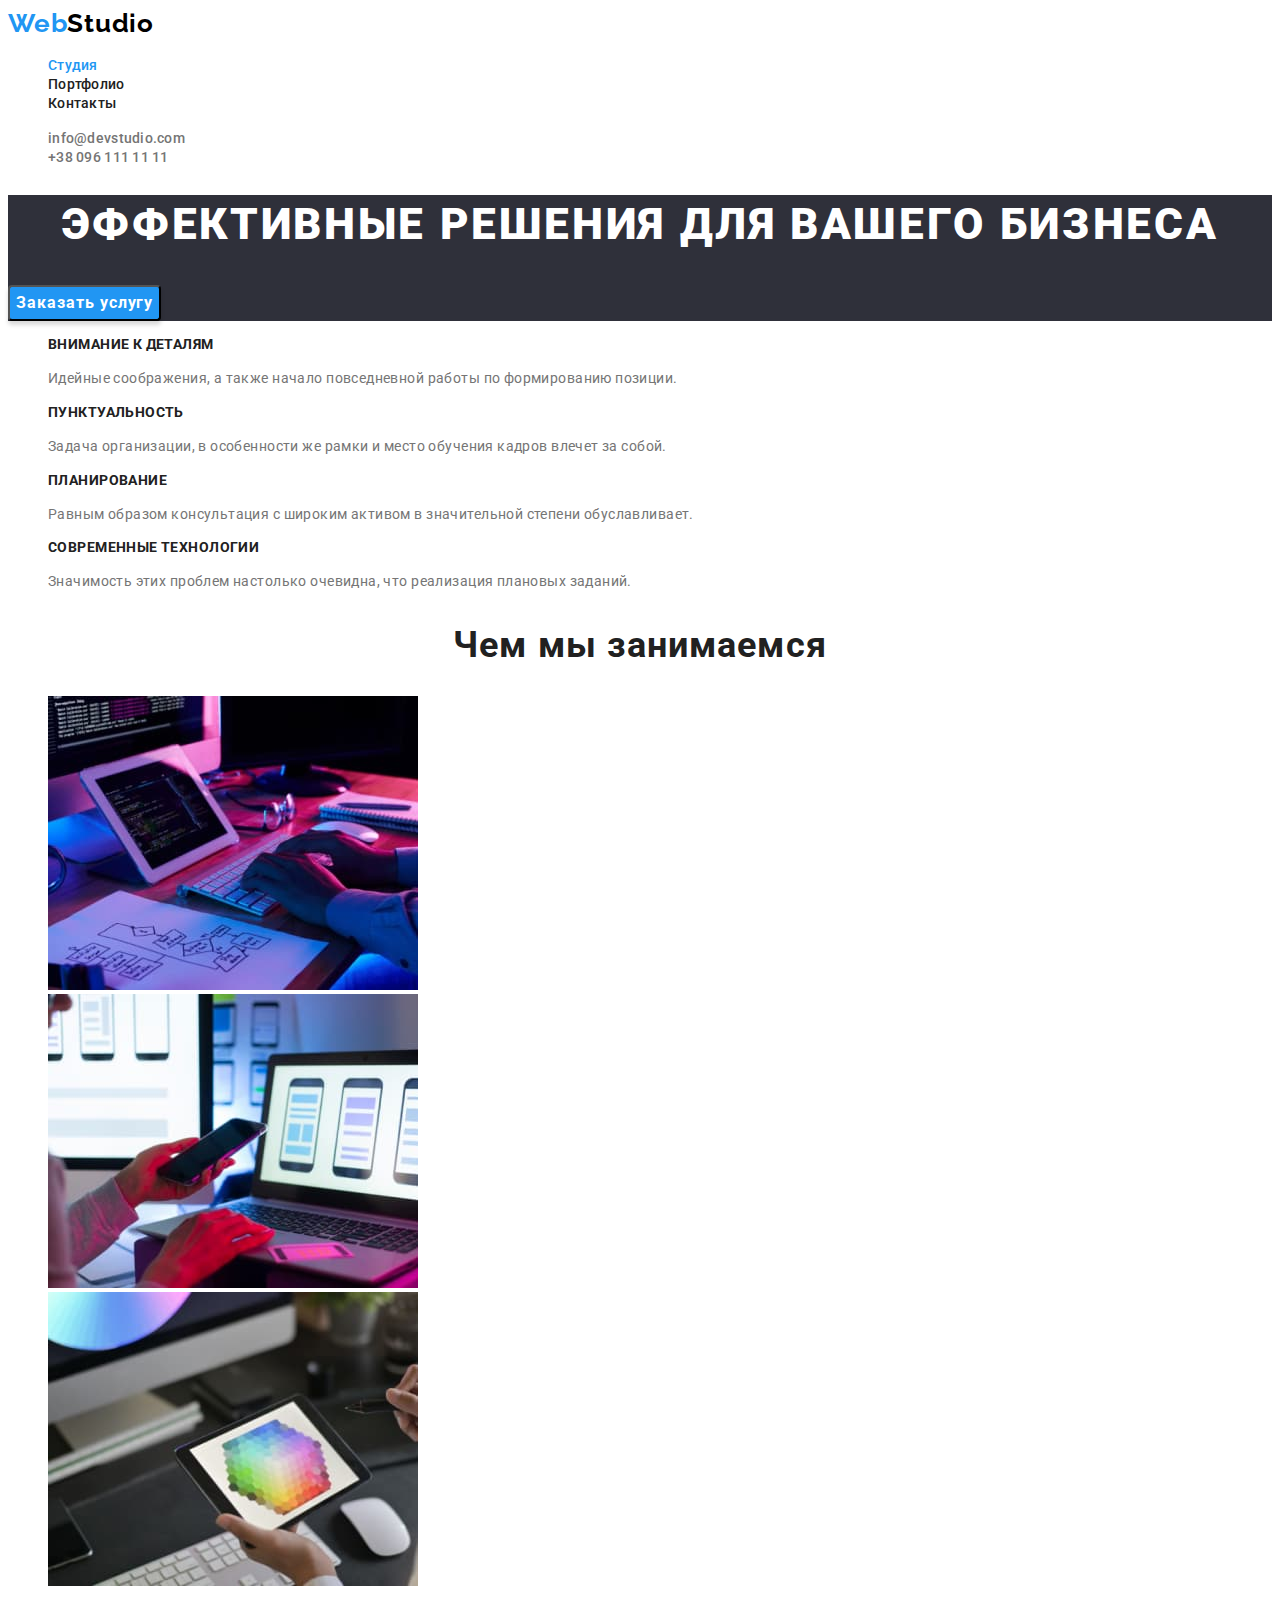
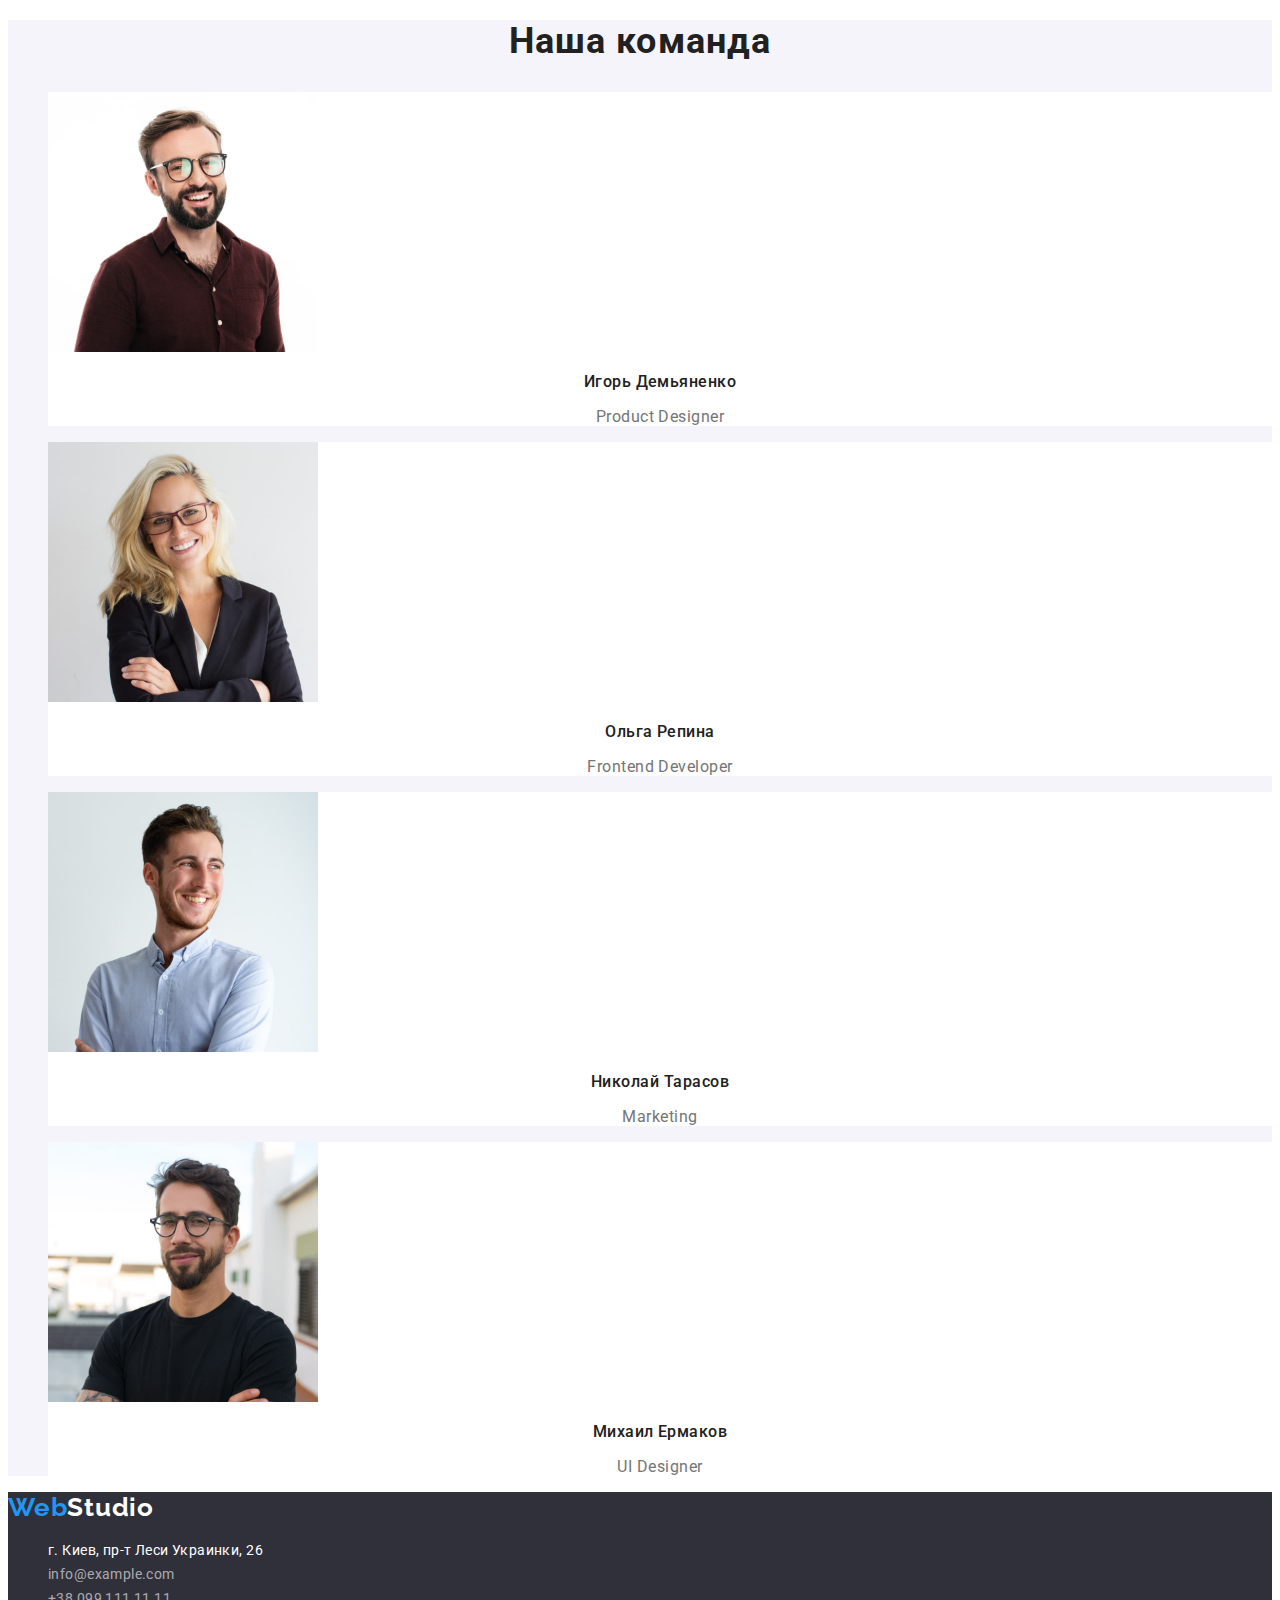
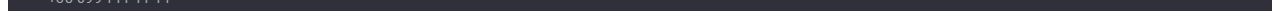
<file: index.html>
<!DOCTYPE html>
<html lang="ru">
    <head>
        <meta charset="UTF-8" />
        <meta http-equiv="X-UA-Compatible" content="IE=edge" />
        <meta name="viewport" content="width=device-width, initial-scale=1.0" />
        <title>Web Studio</title>
        <link rel="preconnect" href="https://fonts.googleapis.com" />
        <link rel="preconnect" href="https://fonts.gstatic.com" crossorigin />
        <link
            href="https://fonts.googleapis.com/css2?family=Raleway:wght@700&family=Roboto:wght@400;500;700;900&display=swap"
            rel="stylesheet"
        />
        <link rel="stylesheet" href="./css/styles.css" />
    </head>
    <body>
        <header class="header-page">
            <a class="logo logo-header link" href="" lang="en"
                ><span class="logo logo-accent">Web</span>Studio</a
            >
            <nav class="navigation">
                <ul class="nav-list list">
                    <li class="nav-item"><a class="nav-link current link" href="">Студия</a></li>
                    <li class="nav-item">
                        <a class="nav-link link" href="./portfolio.html">Портфолио</a>
                    </li>
                    <li class="nav-item"><a class="nav-link link" href="">Контакты</a></li>
                </ul>
            </nav>
            <ul class="tel-mail list">
                <li class="tel-mail-item">
                    <a class="tel-mail-link link" href="mailto:info@devstudio.com"
                        >info@devstudio.com</a
                    >
                </li>
                <li class="tel-mail-item">
                    <a class="tel-mail-link link" href="tel:+380961111111">+38 096 111 11 11</a>
                </li>
            </ul>
        </header>
        <main>
            <section class="hero">
                <h1 class="hero-title">Эффективные решения для вашего бизнеса</h1>
                <button class="hero-btn" type="button">Заказать услугу</button>
            </section>
            <section class="benefits">
                <!--потом скрыть этот заголовок с помощью css-->
                <h2 hidden class="benefits-title">Наши преимущества</h2>
                <ul class="benefits-list list">
                    <li class="benefits-item">
                        <h3 class="benefits-subtitle">Внимание к деталям</h3>
                        <p class="benefits-text">
                            Идейные соображения, а также начало повседневной работы по формированию
                            позиции.
                        </p>
                    </li>
                    <li class="benefits-item">
                        <h3 class="benefits-subtitle">Пунктуальность</h3>
                        <p class="benefits-text">
                            Задача организации, в особенности же рамки и место обучения кадров
                            влечет за собой.
                        </p>
                    </li>
                    <li class="benefits-item">
                        <h3 class="benefits-subtitle">Планирование</h3>
                        <p class="benefits-text">
                            Равным образом консультация с широким активом в значительной степени
                            обуславливает.
                        </p>
                    </li>
                    <li class="benefits-item">
                        <h3 class="benefits-subtitle">Современные технологии</h3>
                        <p class="benefits-text">
                            Значимость этих проблем настолько очевидна, что реализация плановых
                            заданий.
                        </p>
                    </li>
                </ul>
            </section>
            <section class="services">
                <h2 class="title">Чем мы занимаемся</h2>
                <ul class="services-list list">
                    <li class="services-item">
                        <img
                            class="services-img"
                            src="./images/main-page/what-we-do-1.jpg"
                            alt="ввод текста на клавиатуре"
                            width="370"
                            height="294"
                        />
                    </li>
                    <li class="services-item">
                        <img
                            class="services-img"
                            src="./images/main-page/what-we-do-2.jpg"
                            alt="ноутбук и мобильный телефон"
                            width="370"
                            height="294"
                        />
                    </li>
                    <li class="services-item">
                        <img
                            class="services-img"
                            src="./images/main-page/what-we-do-3.jpg"
                            alt="цветовая палитра на планшете"
                            width="370"
                            height="294"
                        />
                    </li>
                </ul>
            </section>
            <section class="team">
                <h2 class="title">Наша команда</h2>
                <ul class="team-list list">
                    <li class="team-item">
                        <img
                            class="team-img"
                            src="./images/main-page/team-i-demjanenko.jpg"
                            alt="Игорь Демьяненко"
                            width="270"
                            height="260"
                        />
                        <h3 class="team-title">Игорь Демьяненко</h3>
                        <p class="team-text" lang="en">Product Designer</p>
                    </li>
                    <li class="team-item">
                        <img
                            class="team-img"
                            src="./images/main-page/team-o-repina.jpg"
                            alt="Ольга Репина"
                            width="270"
                            height="260"
                        />
                        <h3 class="team-title">Ольга Репина</h3>
                        <p class="team-text" lang="en">Frontend Developer</p>
                    </li>
                    <li class="team-item">
                        <img
                            class="team-img"
                            src="./images/main-page/team-n-tarasov.jpg"
                            alt="Николай Тарасов"
                            width="270"
                            height="260"
                        />
                        <h3 class="team-title">Николай Тарасов</h3>
                        <p class="team-text" lang="en">Marketing</p>
                    </li>
                    <li class="team-item">
                        <img
                            class="team-img"
                            src="./images/main-page/team-m-ermakov.jpg"
                            alt="Михаил Ермаков"
                            width="270"
                            height="260"
                        />
                        <h3 class="team-title">Михаил Ермаков</h3>
                        <p class="team-text" lang="en">UI Designer</p>
                    </li>
                </ul>
            </section>
        </main>
        <footer class="footer-page">
            <a class="logo logo-footer link" href="" lang="en"
                ><span class="logo logo-accent">Web</span>Studio</a
            >
            <address>
                <ul class="contacts list">
                    <li class="contacts-list">
                        <a
                            class="address-link link"
                            href="https://goo.gl/maps/MPuqqHir5dcLgvQc8"
                            target="_blank"
                            rel="noopener noreferrer"
                            >г. Киев, пр-т Леси Украинки, 26</a
                        >
                    </li>
                    <li class="contacts-list">
                        <a class="contacts-link link" href="mailto:info@example.com"
                            >info@example.com</a
                        >
                    </li>
                    <li class="contacts-list">
                        <a class="contacts-link link" href="tel:+380991111111">+38 099 111 11 11</a>
                    </li>
                </ul>
            </address>
        </footer>
    </body>
</html>
</file>
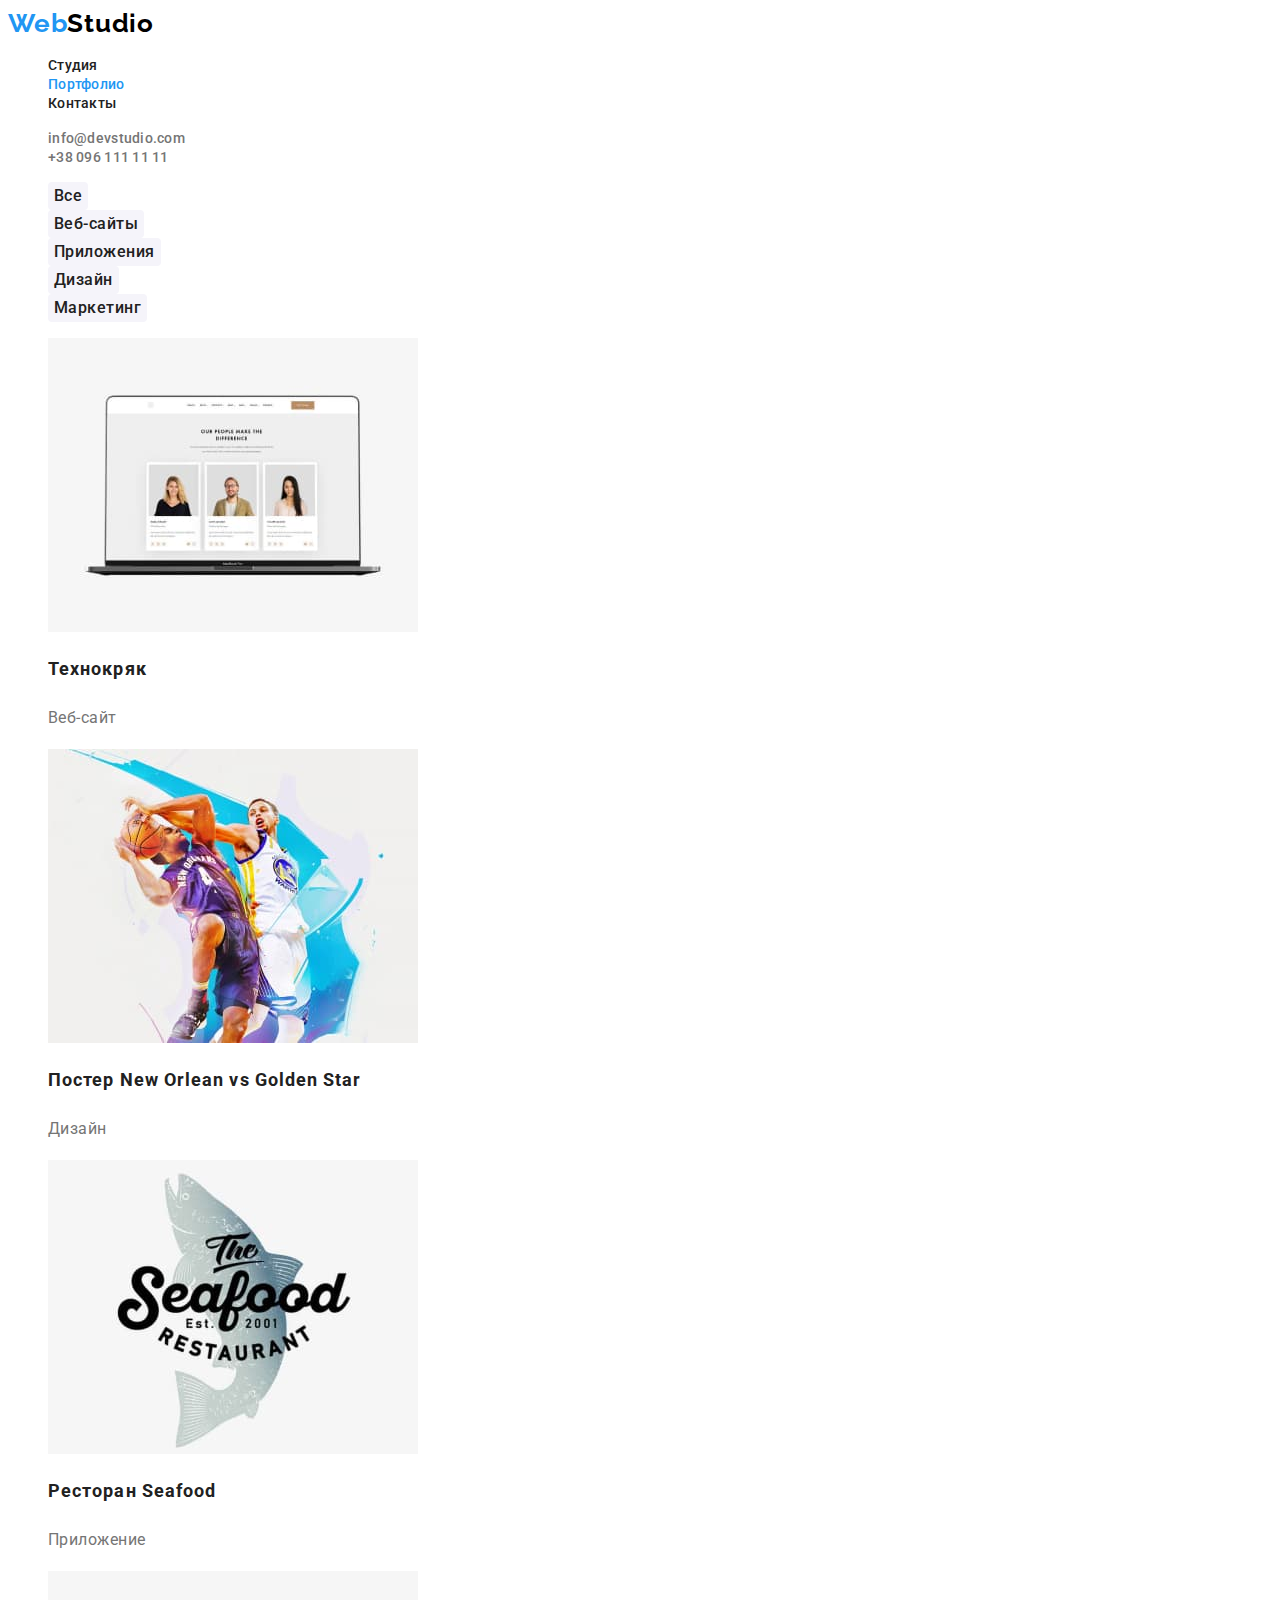
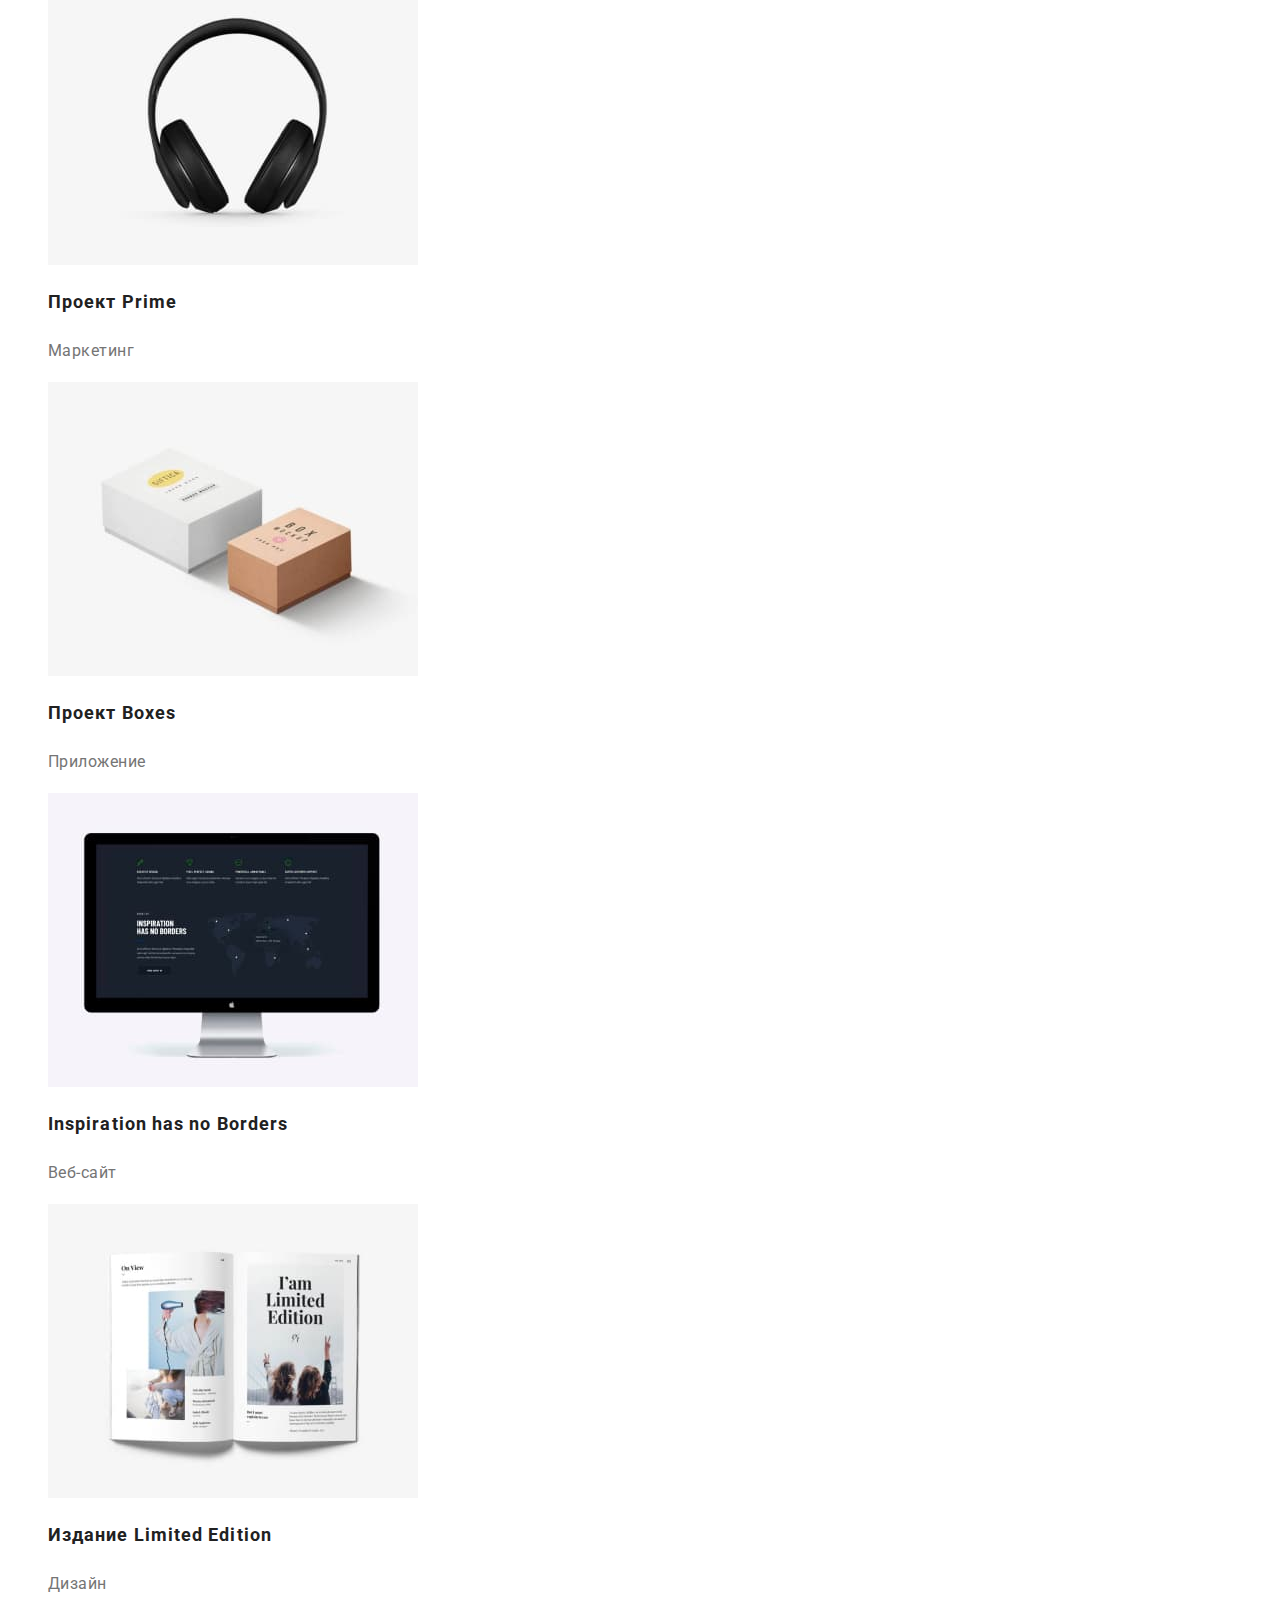
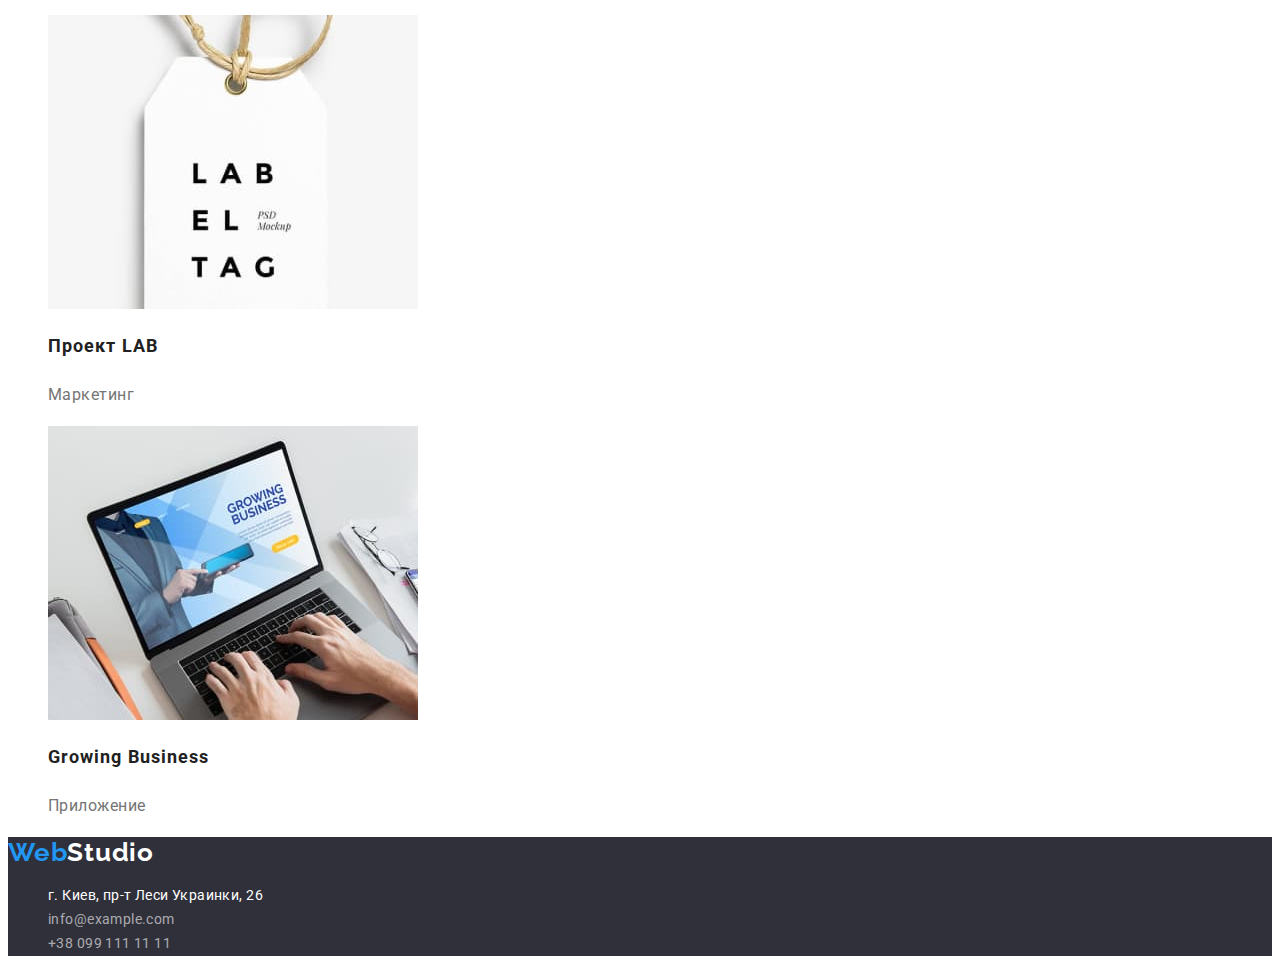
<file: portfolio.html>
<!DOCTYPE html>
<html lang="en">
    <head>
        <meta charset="UTF-8" />
        <meta http-equiv="X-UA-Compatible" content="IE=edge" />
        <meta name="viewport" content="width=device-width, initial-scale=1.0" />
        <title>Portfolio</title>
        <link rel="preconnect" href="https://fonts.googleapis.com" />
        <link rel="preconnect" href="https://fonts.gstatic.com" crossorigin />
        <link
            href="https://fonts.googleapis.com/css2?family=Raleway:wght@700&family=Roboto:wght@400;500;700;900&display=swap"
            rel="stylesheet"
        />
        <link rel="stylesheet" href="./css/styles.css" />
    </head>
    <body>
        <header class="header-page">
            <a class="logo logo-header link" href="" lang="en"
                ><span class="logo logo-accent">Web</span>Studio</a
            >
            <nav class="navigation">
                <ul class="nav-list list">
                    <li class="nav-item">
                        <a class="nav-link link" href="./index.html">Студия</a>
                    </li>
                    <li class="nav-item">
                        <a class="nav-link current link" href="">Портфолио</a>
                    </li>
                    <li class="nav-item"><a href="" class="nav-link link">Контакты</a></li>
                </ul>
            </nav>
            <ul class="tel-mail list">
                <li class="tel-mail-item">
                    <a class="tel-mail-link link" href="mailto:info@devstudio.com"
                        >info@devstudio.com</a
                    >
                </li>
                <li class="tel-mail-item">
                    <a class="tel-mail-link link" href="tel:+380961111111">+38 096 111 11 11</a>
                </li>
            </ul>
        </header>
        <main>
            <section class="projects">
                <h1 hidden>Наши проекты</h1>
                <!-- потом скрыть этот заголовок с помощью css -->
                <ul class="filter-projects list">
                    <li class="filter-projects-item">
                        <button class="filter-projects-btn" type="button">Все</button>
                    </li>
                    <li class="filter-projects-item">
                        <button class="filter-projects-btn" type="button">Веб-сайты</button>
                    </li>
                    <li class="filter-projects-item">
                        <button class="filter-projects-btn" type="button">Приложения</button>
                    </li>
                    <li class="filter-projects-item">
                        <button class="filter-projects-btn" type="button">Дизайн</button>
                    </li>
                    <li class="filter-projects-item">
                        <button class="filter-projects-btn" type="button">Маркетинг</button>
                    </li>
                </ul>
                <ul class="projects-list list">
                    <li class="projects-item">
                        <a class="projects-link link" href=""
                            ><img
                                class="projects-img"
                                src="./images/portfolio-page/project-techno.jpg"
                                alt="проект Технокряк"
                                width="370"
                                height="294"
                            />
                            <h2 class="title-projects">Технокряк</h2>
                            <p class="projects-text">Веб-сайт</p></a
                        >
                    </li>
                    <li class="projects-item">
                        <a class="projects-link link" href="">
                            <img
                                class="projects-img"
                                src="./images/portfolio-page/project-poster.jpg"
                                alt="проект Постер"
                                width="370"
                                height="294"
                            />
                            <h2 class="title-projects">
                                Постер <span lang="en">New Orlean vs Golden Star</span>
                            </h2>
                            <p class="projects-text">Дизайн</p></a
                        >
                    </li>
                    <li class="projects-item">
                        <a class="projects-link link" href=""
                            ><img
                                class="projects-img"
                                src="./images/portfolio-page/project-seafood.jpg"
                                alt="проект ресторан Seafood"
                                width="370"
                                height="294"
                            />
                            <h2 class="title-projects">Ресторан <span lang="en">Seafood</span></h2>
                            <p class="projects-text">Приложение</p></a
                        >
                    </li>
                    <li class="projects-item">
                        <a class="projects-link link" href="">
                            <img
                                class="projects-img"
                                src="./images/portfolio-page/project-prime.jpg"
                                alt="проект Prime"
                                width="370"
                                height="294"
                            />
                            <h2 class="title-projects">Проект <span lang="en">Prime</span></h2>
                            <p class="projects-text">Маркетинг</p></a
                        >
                    </li>
                    <li class="projects-item">
                        <a class="projects-link link" href=""
                            ><img
                                class="projects-img"
                                src="./images/portfolio-page/project-boxes.jpg"
                                alt="проект Boxes"
                                width="370"
                                height="294"
                            />
                            <h2 class="title-projects">Проект <span lang="en">Boxes</span></h2>
                            <p class="projects-text">Приложение</p></a
                        >
                    </li>
                    <li class="projects-item">
                        <a class="projects-link link" href=""
                            ><img
                                class="projects-img"
                                src="./images/portfolio-page/project-inspiration.jpg"
                                alt="проект Inspiration"
                                width="370"
                                height="294"
                            />
                            <h2 class="title-projects" lang="en">Inspiration has no Borders</h2>
                            <p class="projects-text">Веб-сайт</p></a
                        >
                    </li>
                    <li class="projects-item">
                        <a class="projects-link link" href=""
                            ><img
                                class="projects-img"
                                src="./images/portfolio-page/project-edition.jpg"
                                alt="проект Edition"
                                width="370"
                                height="294"
                            />
                            <h2 class="title-projects">
                                Издание <span lang="en">Limited Edition</span>
                            </h2>
                            <p class="projects-text">Дизайн</p></a
                        >
                    </li>
                    <li class="projects-item">
                        <a class="projects-link link" href=""
                            ><img
                                class="projects-img"
                                src="./images/portfolio-page/project-lab.jpg"
                                alt="проект LAB"
                                width="370"
                                height="294"
                            />
                            <h2 class="title-projects">Проект <span lang="en">LAB</span></h2>
                            <p class="projects-text">Маркетинг</p></a
                        >
                    </li>
                    <li class="projects-item">
                        <a class="projects-link link" href=""
                            ><img
                                class="projects-img"
                                src="./images/portfolio-page/project-business.jpg"
                                alt="проект Business"
                                width="370"
                                height="294"
                            />
                            <h2 class="title-projects" lang="en">Growing Business</h2>
                            <p class="projects-text">Приложение</p></a
                        >
                    </li>
                </ul>
            </section>
        </main>
        <footer class="footer-page">
            <a class="logo logo-footer link" href="" lang="en"
                ><span class="logo logo-accent">Web</span>Studio</a
            >
            <address>
                <ul class="contacts list">
                    <li class="contacts-list">
                        <a
                            class="address-link link"
                            href="https://goo.gl/maps/MPuqqHir5dcLgvQc8"
                            target="_blank"
                            rel="noopener noreferrer"
                            >г. Киев, пр-т Леси Украинки, 26</a
                        >
                    </li>
                    <li class="contacts-list">
                        <a class="contacts-link link" href="mailto:info@example.com"
                            >info@example.com</a
                        >
                    </li>
                    <li class="contacts-list">
                        <a class="contacts-link link" href="tel:+380991111111">+38 099 111 11 11</a>
                    </li>
                </ul>
            </address>
        </footer>
    </body>
</html>
</file>
<file: css/styles.css>
/* second font-family: Raleway 700*/
/* main font-family: Roboto 400 500 700 900*/

/* main color black: #212121; */
/* color white: #FFFFFF; */
/* second color grey: #757575; */
/* accent color blue: #2196F3; */
/* accent color dark blue: #188ce8; */

/* first bg-color white: #FFFFFF; */
/* second bg-color grey: #F5F4FA; */
/* third bg-color dark: #2F303A; */

:root {
    --primary-font-family: 'Roboto', sans-serif;
    --secondary-font-family: 'Raleway', sans-serif;
    --primary-text-color-theme-light: #212121;
    --secondary-text-color-theme-light: #757575;
    --primary-text-color-theme-dark: #ffffff;
    --primary-accent-color: #2196f3;
    --secondary-accent-color: #188ce8;
    --primary-background-color: #ffffff;
    --secondary-background-color-dark: #2f303a;
    --secondary-background-color-light: #f5f4fa;
}

body {
    font-family: var(--primary-font-family);
    color: var(--primary-text-color-theme-light);
    background-color: var(--primary-background-color);
}

.list {
    list-style: none;
}

.link {
    text-decoration: none;
}

/* ========= START COMPONENTS ========= */
.title {
    font-weight: 700;
    font-size: 36px;
    line-height: 1.17;
    text-align: center;
    letter-spacing: 0.03em;
}

.logo {
    font-family: var(--secondary-font-family);
    font-weight: 700;
    font-size: 26px;
    line-height: 1.19;
    letter-spacing: 0.03em;
}

.nav-link:hover,
.nav-link:focus,
.tel-mail-link:hover,
.tel-mail-link:focus,
.address-link:hover,
.address-link:focus,
.contacts-link:hover,
.contacts-link:focus {
    color: var(--primary-accent-color);
}

.filter-projects-btn:hover,
.filter-projects-btn:focus {
    background-color: var(--primary-accent-color);
    color: var(--primary-text-color-theme-dark);
}

.hero-btn:hover,
.hero-btn:focus {
    background-color: var(--secondary-accent-color);
}
/* ========= END COMPONENTS ========= */

/* ========= START LOGO ========= */
.logo-accent {
    color: var(--primary-accent-color);
}

.logo-header {
    color: #000000;
}

.logo-footer {
    color: var(--primary-text-color-theme-dark);
}
/* ========= END LOGO ========= */

/* ========= START HEADER ========= */
.nav-list .nav-link.current {
    color: var(--primary-accent-color);
}

.nav-link {
    font-weight: 500;
    font-size: 14px;
    line-height: 1.14;
    letter-spacing: 0.02em;
    color: var(--primary-text-color-theme-light);
}

.tel-mail-link {
    font-weight: 500;
    font-size: 14px;
    line-height: 1.14;
    letter-spacing: 0.02em;
    color: var(--secondary-text-color-theme-light);
}
/* ========= END HEADER ========= */

/* ========= START HERO ========= */
.hero {
    background-color: var(--secondary-background-color-dark);
}

.hero-title {
    font-weight: 900;
    font-size: 44px;
    line-height: 1.36;
    text-align: center;
    letter-spacing: 0.06em;
    text-transform: uppercase;
    color: var(--primary-text-color-theme-dark);
}

.hero-btn {
    background: var(--primary-accent-color);
    box-shadow: 0px 4px 4px rgba(0, 0, 0, 0.15);
    border-radius: 4px;
    font-family: inherit;
    font-weight: 700;
    font-size: 16px;
    line-height: 1.88;
    text-align: center;
    letter-spacing: 0.06em;
    color: var(--primary-text-color-theme-dark);
    cursor: pointer;
}
/* ========= END HERO ========= */

/* ========= START BENEFITS ========= */
.benefits-subtitle {
    font-weight: 700;
    font-size: 14px;
    line-height: 1.14;
    letter-spacing: 0.03em;
    text-transform: uppercase;
}

.benefits-text {
    font-weight: 400;
    font-size: 14px;
    line-height: 1.71;
    letter-spacing: 0.03em;
    color: var(--secondary-text-color-theme-light);
}
/* ========= END BENEFITS ========= */

/* ========= START TEAM ========= */
.team {
    background-color: var(--secondary-background-color-light);
}

.team-item {
    background-color: var(--primary-background-color);
}

.team-title {
    font-weight: 500;
    font-size: 16px;
    line-height: 1.19;
    text-align: center;
    letter-spacing: 0.03em;
}

.team-text {
    font-weight: 400;
    font-size: 16px;
    line-height: 1.19;
    text-align: center;
    letter-spacing: 0.03em;
    color: var(--secondary-text-color-theme-light);
}
/* ========= END TEAM ========= */

/* ========= START PROJECTS ========= */
.filter-projects-btn {
    font-family: inherit;
    font-weight: 500;
    font-size: 16px;
    line-height: 1.63;
    text-align: center;
    letter-spacing: 0.03em;
    color: var(--primary-text-color-theme-light);
    background: var(--secondary-background-color-light);
    border-radius: 4px;
    border-style: none;
    cursor: pointer;
}

.title-projects {
    font-weight: 700;
    font-size: 18px;
    line-height: 2;
    letter-spacing: 0.06em;
    color: var(--primary-text-color-theme-light);
}

.projects-text {
    font-weight: 400;
    font-size: 16px;
    line-height: 1.88;
    letter-spacing: 0.03em;
    color: var(--secondary-text-color-theme-light);
}
/* ========= END PROJECTS ========= */

/* ========= START FOOTER ========= */
.footer-page {
    background-color: var(--secondary-background-color-dark);
}

.address-link {
    font-style: normal;
    font-weight: 400;
    font-size: 14px;
    line-height: 1.71;
    letter-spacing: 0.03em;
    color: var(--primary-text-color-theme-dark);
}

.contacts-link {
    font-style: normal;
    font-weight: 400;
    font-size: 14px;
    line-height: 1.71;
    letter-spacing: 0.03em;
    color: rgba(255, 255, 255, 0.6);
}
/* ========= END FOOTER ========= */
</file>
